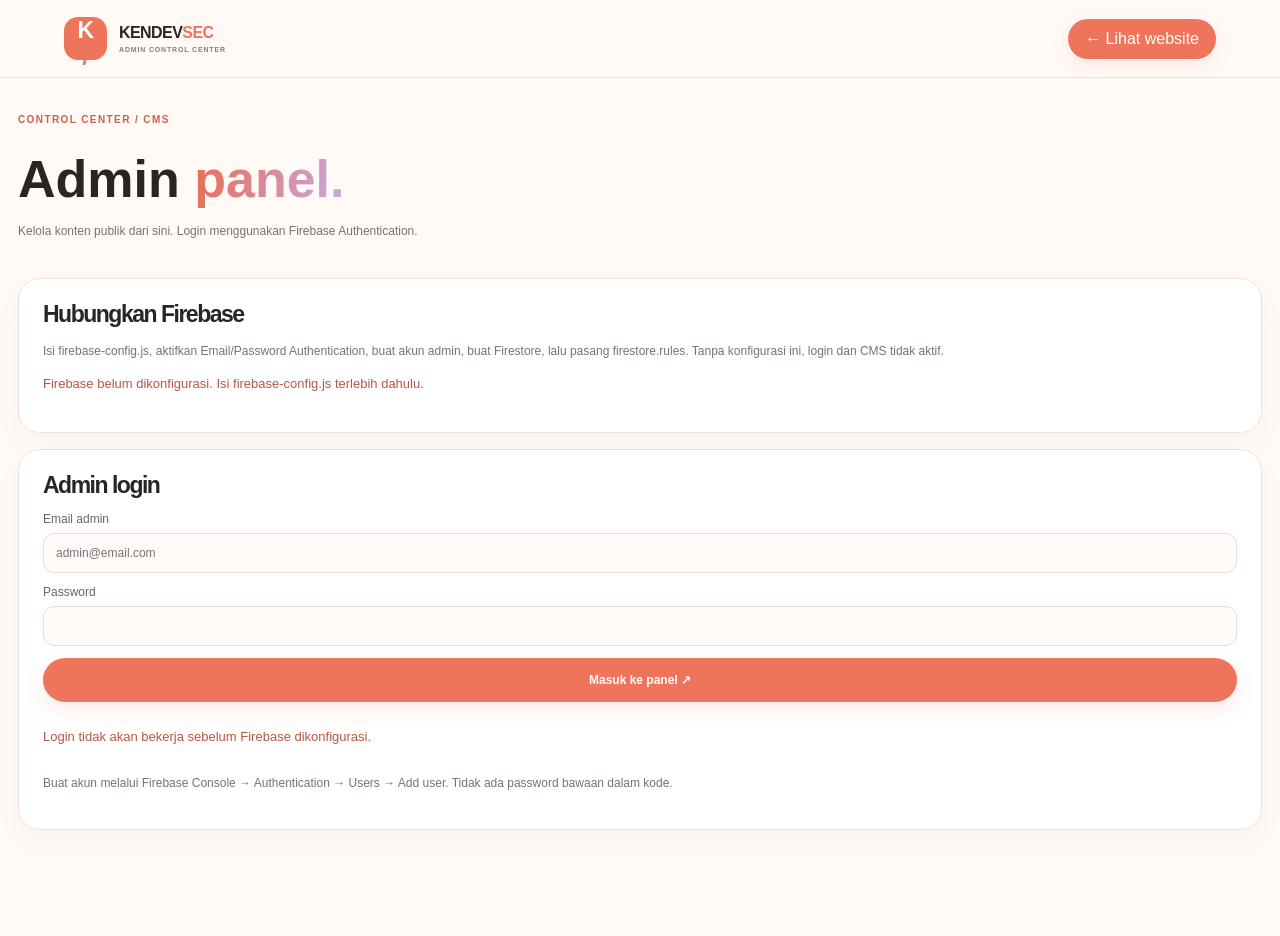
<file: admin.html>
<!doctype html><html lang="id"><head><link rel="icon" href="favicon.svg" type="image/svg+xml"><meta charset="utf-8"><meta name="viewport" content="width=device-width,initial-scale=1"><meta name="theme-color" content="#070812"><title>Admin Console | KENDEVSEC</title><link rel="stylesheet" href="styles.css"><style>
.admin-wrap{max-width:1180px;margin:auto;padding:36px 18px 90px}.admin-head{display:flex;justify-content:space-between;align-items:center;gap:14px;margin-bottom:22px}.admin-card{background:rgba(13,20,34,.96);border:1px solid var(--line);border-radius:16px;padding:22px;margin:16px 0}.admin-card h2{font-size:23px;margin:0 0 14px}.admin-form{display:grid;gap:12px}.admin-form label{display:grid;gap:7px;color:#c0cde0;font-size:12px}.admin-form input:not([type=checkbox]),.admin-form textarea,.admin-form select{width:100%;background:#080f1b;border:1px solid #29384e;color:#eef5ff;padding:12px;border-radius:9px;font:inherit}.admin-form input[type=checkbox]{width:auto;accent-color:#a78bfa}.admin-grid{display:grid;grid-template-columns:1fr 1fr;gap:12px}.admin-nav{display:flex;gap:8px;overflow:auto;padding:5px 0 12px}.admin-nav button{white-space:nowrap;border:1px solid var(--line);background:#0c1424;color:#d9e4f4;border-radius:9px;padding:10px 13px;cursor:pointer}.admin-nav button.active{background:linear-gradient(120deg,#6d3cd2,#2369ba);color:white}.tab-panel{display:none}.tab-panel.active{display:block}.admin-list{display:grid;gap:8px;margin-top:16px}.item-row{display:flex;justify-content:space-between;align-items:center;gap:12px;border-top:1px solid var(--line);padding:13px 0}.item-row p{margin:5px 0;color:var(--muted);font-size:12px}.item-actions{display:flex;gap:7px;flex-wrap:wrap}.danger{background:#351823;border:1px solid #7d2f43;color:#ffc1ce;border-radius:8px;padding:9px 12px;cursor:pointer}.small-btn{background:#18243a;color:#dce9ff;border:1px solid #31415b;border-radius:8px;padding:9px 12px;cursor:pointer}.hidden{display:none!important}.admin-message{color:#8de9ff;font-size:13px;line-height:1.6}.admin-note{font-size:12px;color:var(--muted);line-height:1.7}.status-pill{font-size:11px;color:#b7f7d5;background:#123327;padding:5px 8px;border-radius:99px}@media(max-width:650px){.admin-grid{grid-template-columns:1fr}.admin-head{align-items:flex-start;flex-direction:column}.admin-card{padding:16px}.item-row{align-items:flex-start;flex-direction:column}}

/* ULTIMATE ADMIN — coordinated but distinct from the old cyber theme */
:root{--bg:#fffaf6;--panel:#fff;--panel2:#fff1eb;--text:#292522;--muted:#7d726b;--line:#eee3dc;--cyan:#ef745c;--blue:#f2a38c;--violet:#d7b8e8}
body{background:var(--bg);color:var(--text);font-family:'DM Sans',sans-serif}body:before{background-image:radial-gradient(#e8dcd4 .65px,transparent .65px);background-size:18px 18px;opacity:.25}.topbar{background:#fffaf6eF;border-bottom:1px solid var(--line)}.brand-mark{background:var(--cyan);color:white;border:0;box-shadow:none;transform:none}.brand-mark span,.brand-word>span{color:var(--cyan)}.brand-word small{color:#8b7d75}.nav-cta{background:var(--coral,#ef745c);color:#fff;border:0;border-radius:999px}.admin-wrap{max-width:1280px}.admin-head{margin-bottom:25px}.eyebrow{color:#c9614d}.gradient-text{background:linear-gradient(100deg,#e86d56,#c9a8df);-webkit-background-clip:text;background-clip:text;color:transparent}.admin-card{background:white;border:1px solid var(--line);border-radius:22px;box-shadow:0 12px 30px #4b2d1a08;padding:24px}.admin-card h2{color:#292522}.admin-form label{color:#70645d}.admin-form input:not([type=checkbox]),.admin-form textarea,.admin-form select{background:#fffaf7;border:1px solid #e9dcd4;color:#292522;border-radius:11px}.admin-form input:focus,.admin-form textarea:focus,.admin-form select:focus{outline:2px solid #f2c0b4;border-color:#ef745c}.admin-form input[type=checkbox]{accent-color:#ef745c}.admin-nav button{background:white;color:#655a53;border:1px solid var(--line);border-radius:999px}.admin-nav button.active{background:#ef745c;color:white;border-color:#ef745c}.button.primary{background:#ef745c;color:white;box-shadow:0 8px 20px #ef745c24}.button.secondary{background:white;color:#6d5148;border:1px solid var(--line)}.item-row{border-color:var(--line)}.item-row p,.admin-note{color:var(--muted)}.admin-message{color:#b95542}.small-btn{background:#fff1eb;color:#a54d3c;border:1px solid #f2d3ca;border-radius:999px}.danger{background:#fff0f0;color:#b63e4b;border:1px solid #f1c6cb;border-radius:999px}.status-pill{background:#e5f2e5;color:#527b59}.hidden{display:none!important}
</style></head><body><header class="topbar"><a class="brand" href="index.html"><span class="brand-mark">K<span>/</span></span><span class="brand-word">KENDEV<span>SEC</span><small>ADMIN CONTROL CENTER</small></span></a><a class="nav-cta" href="index.html">← Lihat website</a></header><main class="admin-wrap"><div class="admin-head"><div><div class="eyebrow">CONTROL CENTER / CMS</div><h1 style="font-size:clamp(32px,5vw,52px);margin:0">Admin <span class="gradient-text">panel.</span></h1><p class="admin-note">Kelola konten publik dari sini. Login menggunakan Firebase Authentication.</p></div><button id="logout" class="button secondary hidden" type="button">Keluar</button></div>
<section class="admin-card" id="setupNotice"><h2>Hubungkan Firebase</h2><p class="admin-note">Isi firebase-config.js, aktifkan Email/Password Authentication, buat akun admin, buat Firestore, lalu pasang firestore.rules. Tanpa konfigurasi ini, login dan CMS tidak aktif.</p><p class="admin-message" id="status">Memeriksa konfigurasi…</p></section>
<section class="admin-card" id="loginCard"><h2>Admin login</h2><form id="loginForm" class="admin-form"><label>Email admin<input type="email" name="email" required autocomplete="username" placeholder="admin@email.com"></label><label>Password<input type="password" name="password" required autocomplete="current-password" minlength="6"></label><button class="button primary" type="submit">Masuk ke panel ↗</button><p id="loginMsg" class="admin-message"></p></form><p class="admin-note">Buat akun melalui Firebase Console → Authentication → Users → Add user. Tidak ada password bawaan dalam kode.</p></section>
<div id="dashboard" class="hidden"><nav class="admin-nav" aria-label="Menu admin"><button class="active" data-tab="settings">Pengaturan</button><button data-tab="services">Layanan</button><button data-tab="articles">Blog & Artikel</button><button data-tab="faqs">FAQ</button><button data-tab="testimonials">Testimoni</button><button data-tab="sections">Section Builder</button><button data-tab="orders">Pesanan</button><button data-tab="users">Admin & Role</button><button data-tab="audit">Audit Log</button><button data-tab="export">Ekspor Data</button></nav>
<section class="admin-card tab-panel active" id="tab-settings"><h2>Pengaturan dan isi website</h2><form id="settingsForm" class="admin-form"><div class="admin-grid"><label>Nama brand<input name="brandName" value="KENDEVSEC" maxlength="80"></label><label>WhatsApp (format internasional)<input name="whatsapp" value="62895636069948" maxlength="20"></label><label>Instagram username<input name="instagram" value="kendevsec" maxlength="80"></label><label>Slogan singkat<input name="slogan" value="YOUR NEXT DIGITAL ADVANTAGE" maxlength="120"></label></div><label>Hero title<input name="heroTitle" placeholder="Turn ideas into digital impact." maxlength="180"></label><label>Deskripsi hero<textarea name="heroDescription" rows="2" maxlength="500"></textarea></label><label>Deskripsi tentang kami<textarea name="aboutText" rows="3" maxlength="1000"></textarea></label><label>Pesan maintenance<textarea name="maintenanceMessage" rows="2" maxlength="500">Website sedang dalam pemeliharaan. Silakan kembali beberapa saat lagi.</textarea></label><label><span><input type="checkbox" name="maintenance"> Aktifkan maintenance mode pada website publik</span></label><button class="button primary" type="submit">Simpan pengaturan</button><p id="settingsMsg" class="admin-message"></p></form></section>
<section class="admin-card tab-panel" id="tab-services"><h2>Kelola layanan</h2><form id="serviceForm" class="admin-form"><input type="hidden" name="id"><div class="admin-grid"><label>Nama layanan<input name="name" required maxlength="100"></label><label>Kategori<input name="category" maxlength="70" placeholder="IT / SOCIAL MEDIA"></label><label>Harga atau mulai dari<input name="price" maxlength="80" placeholder="Mulai Rp ... / Konsultasi"></label><label>Ikon/emoji<input name="icon" maxlength="8" placeholder="⌘"></label></div><label>Deskripsi<textarea name="description" rows="3" required maxlength="500"></textarea></label><label><span><input type="checkbox" name="active" checked> Tampilkan di website</span></label><div class="item-actions"><button class="button primary" type="submit">Simpan layanan</button><button class="small-btn" type="button" data-reset="serviceForm">Batal / bersihkan</button></div><p id="serviceMsg" class="admin-message"></p></form><div id="serviceList" class="admin-list"></div></section>
<section class="admin-card tab-panel" id="tab-articles"><h2>Blog & artikel</h2><form id="articleForm" class="admin-form"><input type="hidden" name="id"><div class="admin-grid"><label>Judul artikel<input name="title" required maxlength="180"></label><label>Kategori<input name="category" maxlength="80" placeholder="Cybersecurity / Tutorial IT"></label><label>Penulis<input name="author" maxlength="80" value="KENDEVSEC"></label><label>Emoji sampul<input name="coverEmoji" maxlength="8" value="✳"></label></div><label>Ringkasan / excerpt<textarea name="excerpt" rows="2" maxlength="400" required></textarea></label><label>Isi artikel<textarea name="body" rows="8" maxlength="20000" required placeholder="Tulis artikel lengkap di sini…"></textarea></label><label><span><input type="checkbox" name="published"> Publikasikan sekarang (jika tidak dicentang akan menjadi draf)</span></label><div class="item-actions"><button class="button primary" type="submit">Simpan artikel</button><button class="small-btn" type="button" data-reset="articleForm">Batal / bersihkan</button></div><p id="articleMsg" class="admin-message"></p></form><div id="articleList" class="admin-list"></div></section>
<section class="admin-card tab-panel" id="tab-faqs"><h2>FAQ / pertanyaan umum</h2><form id="faqForm" class="admin-form"><input type="hidden" name="id"><label>Pertanyaan<input name="question" required maxlength="240"></label><label>Jawaban<textarea name="answer" rows="4" required maxlength="1500"></textarea></label><label><span><input type="checkbox" name="active" checked> Tampilkan di website</span></label><div class="item-actions"><button class="button primary" type="submit">Simpan FAQ</button><button class="small-btn" type="button" data-reset="faqForm">Batal / bersihkan</button></div><p id="faqMsg" class="admin-message"></p></form><div id="faqListAdmin" class="admin-list"></div></section>
<section class="admin-card tab-panel" id="tab-testimonials"><h2>Testimoni</h2><form id="testimonialForm" class="admin-form"><input type="hidden" name="id"><div class="admin-grid"><label>Nama tampilan<input name="name" required maxlength="100"></label><label>Peran / bisnis<input name="role" maxlength="100"></label></div><label>Isi testimoni<textarea name="quote" rows="4" required maxlength="1200"></textarea></label><label><span><input type="checkbox" name="active" checked> Tampilkan di website</span></label><div class="item-actions"><button class="button primary" type="submit">Simpan testimoni</button><button class="small-btn" type="button" data-reset="testimonialForm">Batal / bersihkan</button></div><p id="testimonialMsg" class="admin-message"></p></form><div id="testimonialList" class="admin-list"></div></section>
<section class="admin-card tab-panel" id="tab-sections"><h2>Section Builder sederhana</h2><p class="admin-note">Buat blok konten tambahan yang ditampilkan di halaman utama. Untuk keamanan, isi teks ditampilkan sebagai teks biasa, bukan HTML/JavaScript.</p><form id="sectionForm" class="admin-form"><input type="hidden" name="id"><label>Judul section<input name="title" required maxlength="150"></label><label>Label kecil / kategori<input name="eyebrow" maxlength="80" placeholder="FEATURED / UPDATE"></label><label>Konten<textarea name="body" rows="4" required maxlength="2500"></textarea></label><label><span><input type="checkbox" name="active" checked> Aktifkan section</span></label><div class="item-actions"><button class="button primary" type="submit">Simpan section</button><button class="small-btn" type="button" data-reset="sectionForm">Batal / bersihkan</button></div><p id="sectionMsg" class="admin-message"></p></form><div id="sectionList" class="admin-list"></div></section>

<section class="admin-card tab-panel" id="tab-orders"><h2>Manajemen pesanan</h2><p class="admin-note">Daftar pesanan tersimpan di Firestore. Pelanggan tetap dapat melanjutkan konfirmasi melalui WhatsApp.</p><div class="admin-grid"><label>Cari pesanan<input id="orderSearch" placeholder="Kode / nama / layanan"></label><label>Filter status<select id="orderStatusFilter"><option value="">Semua status</option><option>Menunggu</option><option>Diproses</option><option>Selesai</option><option>Dibatalkan</option></select></label></div><div class="item-actions"><button class="small-btn" type="button" id="refreshOrders">Muat ulang pesanan</button><button class="small-btn" type="button" id="exportOrders">Unduh CSV pesanan</button></div><p id="ordersMsg" class="admin-message"></p><div id="ordersList" class="admin-list"></div></section>
<section class="admin-card tab-panel" id="tab-users"><h2>Admin & role access</h2><p class="admin-note">Daftar ini adalah metadata role aplikasi. Membuat akun login baru tetap dilakukan melalui Firebase Authentication Console; jangan pernah menyimpan password di Firestore.</p><form id="roleForm" class="admin-form"><div class="admin-grid"><label>Email akun admin<input name="email" type="email" required maxlength="200"></label><label>Role<select name="role"><option value="admin">Admin</option><option value="editor">Editor konten</option><option value="orders">Pengelola pesanan</option><option value="viewer">Hanya lihat</option></select></label></div><label>Nama tampilan<input name="displayName" maxlength="100"></label><button class="button primary" type="submit">Simpan role metadata</button><p id="roleMsg" class="admin-message"></p></form><div id="roleList" class="admin-list"></div><p class="admin-note">Penting: role berbasis dokumen tidak otomatis membatasi Firebase Authentication. Untuk pembatasan otoritatif, rules harus divalidasi memakai custom claims atau dokumen role yang diperiksa di rules sebelum akses produksi.</p></section>
<section class="admin-card tab-panel" id="tab-audit"><h2>Audit log aktivitas</h2><p class="admin-note">Log mencatat aksi CRUD yang dilakukan melalui panel ini setelah modul audit diaktifkan.</p><div class="item-actions"><button class="small-btn" type="button" id="refreshAudit">Muat ulang log</button><button class="small-btn" type="button" id="exportAudit">Unduh CSV log</button></div><p id="auditMsg" class="admin-message"></p><div id="auditList" class="admin-list"></div></section>
<section class="admin-card tab-panel" id="tab-export"><h2>Ekspor data</h2><p class="admin-note">Unduh data yang dapat diakses oleh akun admin dalam format CSV untuk pencadangan lokal.</p><div class="item-actions"><button class="small-btn" type="button" data-export-collection="services">Layanan CSV</button><button class="small-btn" type="button" data-export-collection="articles">Artikel CSV</button><button class="small-btn" type="button" data-export-collection="faqs">FAQ CSV</button><button class="small-btn" type="button" data-export-collection="testimonials">Testimoni CSV</button><button class="small-btn" type="button" data-export-collection="customSections">Section CSV</button><button class="small-btn" type="button" data-export-collection="orders">Pesanan CSV</button><button class="small-btn" type="button" data-export-collection="auditLogs">Audit log CSV</button></div><p id="exportMsg" class="admin-message"></p><p class="admin-note">Ekspor berisi data dari Firebase yang sedang dikonfigurasi, bukan data website lama.</p></section>
</div></main><script type="module" src="admin.js"></script></body></html>
</file>
<file: styles.css>
:root{--bg:#070812;--panel:#0d1020;--panel2:#12182a;--text:#f4f5ff;--muted:#9ca6bd;--line:rgba(166,183,230,.16);--cyan:#79f7df;--blue:#8198ff;--violet:#c5a2ff;--font:'DM Sans',sans-serif;--display:'Space Grotesk',sans-serif}*{box-sizing:border-box}html{scroll-behavior:smooth;scroll-padding-top:95px}body{margin:0;background:var(--bg);color:var(--text);font-family:var(--font);overflow-x:hidden}body:before{content:"";position:fixed;inset:0;pointer-events:none;z-index:-3;background-image:linear-gradient(rgba(132,151,211,.045) 1px,transparent 1px),linear-gradient(90deg,rgba(132,151,211,.045) 1px,transparent 1px);background-size:55px 55px;mask-image:linear-gradient(to bottom,#000,transparent 90%)}#starfield{position:fixed;inset:0;width:100%;height:100%;z-index:-2;pointer-events:none}.aurora{position:fixed;width:48vw;height:48vw;min-width:360px;min-height:360px;filter:blur(110px);opacity:.12;pointer-events:none;z-index:-2;border-radius:50%;animation:auroraDrift 18s ease-in-out infinite alternate}.aurora-one{background:#514aff;top:-22vw;left:-17vw}.aurora-two{background:#00dcb5;right:-22vw;bottom:-25vw;animation-delay:-8s}.grain{position:fixed;inset:0;z-index:-1;pointer-events:none;opacity:.045;background-image:url("data:image/svg+xml,%3Csvg viewBox='0 0 180 180' xmlns='http://www.w3.org/2000/svg'%3E%3Cfilter id='n'%3E%3CfeTurbulence type='fractalNoise' baseFrequency='.85' numOctaves='3' stitchTiles='stitch'/%3E%3C/filter%3E%3Crect width='100%25' height='100%25' filter='url(%23n)' opacity='.7'/%3E%3C/svg%3E")}@keyframes auroraDrift{to{transform:translate(7vw,5vw) scale(1.15)}}a{color:inherit;text-decoration:none}button,input,textarea,select{font:inherit}.topbar{height:86px;display:flex;align-items:center;justify-content:space-between;padding:0 max(4.7vw,22px);border-bottom:1px solid var(--line);background:rgba(7,8,18,.78);backdrop-filter:blur(22px);position:sticky;top:0;z-index:20}.brand{display:flex;align-items:center;gap:12px;font-family:var(--display);font-weight:700;letter-spacing:.045em;font-size:16px;flex-shrink:0}.brand-mark{width:43px;height:43px;display:grid;place-items:center;border:1px solid #79f7df9c;border-radius:13px;color:var(--cyan);font-size:23px;box-shadow:inset 0 0 22px #79f7df16,0 0 22px #79f7df0c;transform:rotate(-4deg)}.brand-mark span,.brand-word>span{color:var(--cyan)}.brand-word small{display:block;color:#8b96b2;font:600 7px var(--font);letter-spacing:.18em;margin-top:4px}.topbar nav{display:flex;align-items:center;gap:clamp(12px,1.7vw,25px);font-size:11px;color:#c3c9dc}.topbar nav>a:not(.nav-cta):not(.admin-link):hover,.footer-links a:hover{color:var(--cyan)}.nav-cta,.admin-link{padding:11px 13px;border:1px solid #79f7df55;border-radius:8px;color:var(--cyan);white-space:nowrap}.nav-cta span{margin-left:9px}.admin-link{border-color:var(--line);color:#c4cbe0}.sound-btn,.menu-toggle{border:1px solid var(--line);border-radius:8px;padding:9px 10px;background:#111426;color:#d3daec;cursor:pointer;font-size:10px;white-space:nowrap}.dj-btn{color:var(--cyan)}.menu-toggle{display:none}.section{padding:115px max(7vw,24px);max-width:1600px;margin:auto}.hero{min-height:790px;display:grid;grid-template-columns:1fr 1fr;align-items:center;gap:3vw;position:relative;padding-top:75px;padding-bottom:90px}.hero-copy{position:relative;z-index:3}.eyebrow{font-size:9px;letter-spacing:.19em;font-weight:700;color:var(--cyan);display:flex;align-items:center;gap:10px;margin-bottom:24px}.live-dot{width:6px;height:6px;border-radius:50%;background:var(--cyan);box-shadow:0 0 15px var(--cyan);animation:blink 1.7s infinite}.eyebrow-line{height:1px;width:35px;background:#79f7df55}.hero-kicker{font-size:10px;letter-spacing:.25em;color:#9aa4c1;margin-bottom:15px}.hero h1,h2{font-family:var(--display);letter-spacing:-.065em;line-height:1.02}.hero h1{font-size:clamp(54px,7.4vw,105px);margin:0 0 26px}.gradient-text{background:linear-gradient(100deg,#79f7df 4%,#8fa9ff 54%,#d3a6ff 100%);-webkit-background-clip:text;background-clip:text;color:transparent}.hero-lead{color:var(--muted);font-size:15px;line-height:1.9;max-width:490px}.hero-actions{display:flex;gap:12px;flex-wrap:wrap;margin:32px 0 42px}.button{display:inline-flex;align-items:center;justify-content:center;gap:25px;border:0;border-radius:8px;padding:15px 19px;font-weight:700;font-size:11px;cursor:pointer;transition:transform .25s,box-shadow .25s,border-color .25s}.button:hover{transform:translateY(-3px)}.primary{color:#071214;background:linear-gradient(110deg,var(--cyan),#c1ffe9);box-shadow:0 9px 30px #79f7df19}.primary:hover{box-shadow:0 12px 38px #79f7df38}.ghost{border:1px solid var(--line);background:#11142680;color:#e5e9f8}.play-circle{display:grid;place-items:center;width:22px;height:22px;border:1px solid #79f7df6b;border-radius:50%;font-size:8px;color:var(--cyan)}.hero-proof{display:flex;align-items:center;gap:15px;padding-top:24px;border-top:1px solid var(--line);max-width:500px}.proof-icon-stack{display:flex;padding-left:3px}.proof-icon-stack i{font-style:normal;width:30px;height:30px;border-radius:50%;display:grid;place-items:center;margin-left:-4px;background:#171e35;border:1px solid #2d3a59;color:var(--cyan);font-size:11px}.hero-proof p{display:flex;flex-direction:column;gap:4px;margin:0}.hero-proof p strong{font-size:10px}.hero-proof p span{font-size:9px;color:var(--muted)}.proof-divider{height:31px;width:1px;background:var(--line);margin-left:auto}.proof-stat{display:flex;align-items:center;gap:8px}.proof-stat strong{font:600 24px var(--display);color:var(--cyan)}.proof-stat strong span{color:#65718d}.proof-stat small{font-size:7px;letter-spacing:.13em;color:#a3aec7;line-height:1.6}.hero-stage{height:520px;position:relative;display:grid;place-items:center;isolation:isolate}.hero-stage:before{content:"";position:absolute;width:75%;height:75%;border-radius:50%;background:radial-gradient(circle,#423f9e2b 0%,#162a4920 45%,transparent 70%);filter:blur(18px)}.stage-label{position:absolute;top:20px;font-size:8px;letter-spacing:.17em;color:#8b98b8}.label-left{left:0;display:flex;align-items:center;gap:8px}.label-dot{width:5px;height:5px;background:var(--cyan);border-radius:50%}.label-right{right:0}.portal-ring{position:absolute;border:1px solid #8295ff24;border-radius:50%;transform:rotate(-25deg);width:390px;height:390px}.ring-a{animation:orbitA 22s linear infinite}.ring-a:before,.ring-b:after{content:"";position:absolute;width:8px;height:8px;border-radius:50%;background:var(--cyan);box-shadow:0 0 18px var(--cyan);top:15%;left:13%}.ring-b{width:450px;height:290px;border-color:#79f7df28;transform:rotate(53deg);animation:orbitB 28s linear infinite}.ring-b:after{top:auto;left:auto;right:12%;bottom:15%;background:var(--violet);box-shadow:0 0 18px var(--violet)}.ring-c{width:300px;height:440px;border-color:#c5a2ff20;transform:rotate(72deg);animation:orbitA 32s linear infinite reverse}.stage-orb{width:245px;height:245px;border-radius:50%;padding:1px;background:conic-gradient(from 20deg,#79f7df,#6377ff,#bd8fff,#79f7df);box-shadow:0 0 65px #6c7aff1c,0 0 130px #6e4fff10;animation:orbFloat 6s ease-in-out infinite}.orb-inner{height:100%;width:100%;border-radius:50%;background:radial-gradient(circle at 45% 35%,#1c2b47,#090b19 68%);display:flex;flex-direction:column;align-items:center;justify-content:center;position:relative;overflow:hidden}.orb-inner:before{content:"";position:absolute;inset:15px;border:1px solid #a8b7ff22;border-radius:50%}.orb-logo{font:700 78px var(--display);letter-spacing:-.15em;color:var(--cyan);text-shadow:0 0 40px #79f7df44;z-index:1}.orb-logo span{color:#929eff}.orb-caption{font-size:8px;letter-spacing:.35em;margin:3px 0 13px;z-index:1}.orb-line{height:1px;width:70px;background:linear-gradient(90deg,transparent,var(--cyan),transparent);margin-bottom:11px}.orb-status{font-size:7px;letter-spacing:.13em;color:#a8b7d0}.orb-status i{display:inline-block;width:5px;height:5px;border-radius:50%;background:var(--cyan);margin-right:5px}.floating-panel{position:absolute;z-index:2;display:flex;align-items:center;gap:11px;padding:13px;background:#101426d9;border:1px solid #a6b7e629;border-radius:10px;backdrop-filter:blur(14px);box-shadow:0 16px 40px #0004;animation:panelFloat 5s ease-in-out infinite}.floating-panel>div{display:flex;flex-direction:column;gap:5px}.mini-icon{display:grid;place-items:center;width:35px;height:35px;border-radius:8px;background:#8298ff17;color:#a5b5ff;font-size:18px}.mini-icon.green{color:var(--cyan);background:#79f7df13}.floating-panel small{font-size:7px;letter-spacing:.13em;color:#8995b1}.floating-panel strong{font-size:9px;font-weight:600}.panel-arrow{color:var(--cyan);font-size:13px}.panel-a{top:130px;right:-5px}.panel-b{bottom:118px;left:-5px;animation-delay:-2s}.stage-coordinate{position:absolute;bottom:15px;right:0;color:#727d9a;font-size:7px;letter-spacing:.2em}.hero-bottom{position:absolute;bottom:28px;left:7vw;right:7vw;display:flex;justify-content:space-between;color:#77829f;font-size:8px;letter-spacing:.18em}.hero-bottom b{color:var(--cyan);margin-left:9px}.hero-bottom i{font-style:normal;color:var(--cyan);margin-left:8px}@keyframes orbitA{to{transform:rotate(335deg)}}@keyframes orbitB{to{transform:rotate(413deg)}}@keyframes orbFloat{50%{transform:translateY(-12px) scale(1.025)}}@keyframes panelFloat{50%{transform:translateY(-7px)}}@keyframes blink{50%{opacity:.3}}.ticker{overflow:hidden;border-block:1px solid var(--line);background:#0b0e1a9c;padding:17px 0}.ticker-track{display:flex;align-items:center;justify-content:space-around;gap:36px;min-width:900px;animation:ticker 35s linear infinite}.ticker span{font-size:9px;letter-spacing:.2em;color:#b3bdd5;white-space:nowrap}.ticker i{font-style:normal;color:var(--cyan);font-size:13px}@keyframes ticker{to{transform:translateX(-18%)}}.section-heading{display:flex;align-items:end;justify-content:space-between;gap:40px;margin-bottom:45px}.section-heading h2,.solution-copy h2,.about-copy h2,.process-head h2,.order-aside h2,.final-cta h2{font-size:clamp(39px,5.2vw,70px);margin:0}.section-intro{max-width:370px;color:var(--muted);font-size:12px;line-height:1.9;margin-bottom:5px}.service-grid{display:grid;grid-template-columns:repeat(3,1fr);gap:16px}.service-card{position:relative;min-height:360px;padding:27px;border:1px solid var(--line);border-radius:13px;background:linear-gradient(145deg,#121629d9,#0a0d19e8);overflow:hidden;transition:transform .3s,border-color .3s,background .3s}.service-card:before{content:"";position:absolute;width:220px;height:220px;right:-120px;top:-130px;border-radius:50%;background:#7a8cff0c;transition:transform .5s}.service-card:hover{transform:translateY(-8px);border-color:#79f7df66;background:linear-gradient(145deg,#151c32,#0a0d19)}.service-card:hover:before{transform:scale(1.5)}.service-card.featured{border-color:#79f7df47;background:linear-gradient(145deg,#112a2bd9,#0c1020)}.card-top{display:flex;align-items:center;justify-content:space-between;margin-bottom:30px}.service-icon{font-size:25px;color:var(--cyan)}.card-index{font-size:8px;letter-spacing:.15em;color:#7683a4}.tag{font-size:8px;letter-spacing:.18em;color:#9baaff}.service-card h3{font:600 24px/1.17 var(--display);margin:13px 0}.service-card p{font-size:11px;line-height:1.9;color:var(--muted);max-width:290px;min-height:63px}.text-link{display:flex;align-items:center;gap:20px;background:none;border:0;border-bottom:1px solid #79f7df36;padding:10px 0;color:var(--cyan);cursor:pointer;font-size:10px;font-weight:700;position:relative;z-index:1}.text-link span{font-size:15px}.card-watermark{position:absolute;bottom:-28px;right:15px;font:700 110px var(--display);color:#ffffff04;pointer-events:none}.service-foot{display:flex;justify-content:space-between;align-items:center;margin:20px 2px 0;font-size:9px;letter-spacing:.12em;color:#8b97b3}.service-foot span{display:flex;align-items:center;gap:8px}.service-foot i{width:5px;height:5px;background:var(--cyan);border-radius:50%}.service-foot a{color:var(--cyan);letter-spacing:0}.note-box{display:flex;gap:14px;padding:17px 20px;margin-top:24px;border:1px solid #8198ff24;border-radius:9px;background:#10142680;color:var(--cyan)}.note-box>span{font-size:17px}.note-box p{font-size:10px;line-height:1.8;color:var(--muted);margin:0}.note-box strong{color:#e5eaff}.solutions-section{border-block:1px solid var(--line);background:linear-gradient(100deg,#0c0e1b,#0d1420 50%,#0b0e1b)}.solution-layout{display:grid;grid-template-columns:.9fr 1.1fr;gap:9vw;align-items:center}.solution-copy>p{max-width:430px;color:var(--muted);font-size:12px;line-height:1.9;margin:24px 0 28px}.solution-list article{display:grid;grid-template-columns:35px 1fr 25px;gap:15px;align-items:start;padding:24px 0;border-bottom:1px solid var(--line)}.solution-list article:first-child{border-top:1px solid var(--line)}.solution-number{font:600 14px var(--display);color:var(--cyan)}.solution-list h3{font:600 17px var(--display);margin:0 0 8px}.solution-list p{font-size:11px;line-height:1.8;color:var(--muted);margin:0;max-width:390px}.solution-symbol{font-size:16px;color:#899bff}.about-section{display:grid;grid-template-columns:.9fr 1.1fr;gap:9vw;align-items:center}.about-visual{height:440px;position:relative;overflow:hidden;border:1px solid var(--line);border-radius:14px;background:radial-gradient(ellipse at center,#172441 0%,#0b0d1a 70%)}.about-grid{position:absolute;inset:0;background-image:linear-gradient(#9baeff0b 1px,transparent 1px),linear-gradient(90deg,#9baeff0b 1px,transparent 1px);background-size:35px 35px;mask-image:radial-gradient(ellipse,#000,transparent 80%)}.about-emblem{position:absolute;inset:0;display:flex;flex-direction:column;align-items:center;justify-content:center}.about-emblem>span{font:700 160px var(--display);letter-spacing:-.16em;color:var(--cyan);text-shadow:0 0 70px #79f7df22}.about-emblem>span span{color:#91a1ff}.about-emblem small{font-size:8px;letter-spacing:.32em;margin-top:8px}.about-stamp{position:absolute;bottom:25px;left:25px;font-size:8px;line-height:1.8;letter-spacing:.15em;color:#8c9ab9}.about-stamp b{color:var(--cyan)}.about-orbit{position:absolute;width:300px;height:300px;border:1px solid #79f7df21;border-radius:50%;left:50%;top:50%;transform:translate(-50%,-50%);animation:orbitA 35s linear infinite}.about-orbit:after{content:"";position:absolute;width:8px;height:8px;top:18%;left:17%;background:var(--cyan);border-radius:50%;box-shadow:0 0 20px var(--cyan)}.about-copy>p{color:var(--muted);line-height:2;font-size:12px;margin:24px 0 27px}.values>div{display:flex;gap:20px;padding:17px 0;border-top:1px solid var(--line)}.values>div>span{font:600 12px var(--display);color:var(--cyan)}.values strong{font-size:11px}.values p{font-size:10px;line-height:1.7;color:var(--muted);margin:6px 0 0}.process-section{border-top:1px solid var(--line)}.process-head{display:flex;align-items:end;justify-content:space-between;gap:30px}.process-head>p{max-width:300px;font-size:12px;line-height:1.8;color:var(--muted);margin-bottom:4px}.process-grid{display:grid;grid-template-columns:repeat(3,1fr);gap:25px;margin-top:50px}.process-grid article{position:relative}.process-number{font:600 38px var(--display);color:var(--cyan)}.process-line{height:1px;background:linear-gradient(90deg,#79f7df7d,transparent);margin:22px 0}.process-grid h3{font:600 19px var(--display);margin:0 0 10px}.process-grid p{max-width:290px;font-size:11px;line-height:1.9;color:var(--muted)}.order-section{padding-top:35px;padding-bottom:110px}.order-shell{display:grid;grid-template-columns:.8fr 1.2fr;border:1px solid #79f7df36;border-radius:16px;overflow:hidden;background:#0d1020;box-shadow:0 30px 100px #0003}.order-aside{padding:clamp(26px,4vw,55px);background:radial-gradient(ellipse at 0 0,#172e36,#0d1020 67%);position:relative;overflow:hidden}.order-aside:after{content:"K/";position:absolute;right:-30px;bottom:-50px;font:700 200px var(--display);color:#79f7df05;pointer-events:none}.order-aside h2{font-size:clamp(38px,4vw,58px)}.order-aside>p{font-size:11px;line-height:1.9;color:var(--muted);margin:23px 0 30px;max-width:330px}.contact-card{display:flex;align-items:center;gap:14px;margin-top:20px}.contact-icon{display:grid;place-items:center;width:40px;height:40px;border:1px solid #79f7df36;border-radius:10px;color:var(--cyan);font-size:19px}.contact-card>div{display:flex;flex-direction:column;gap:5px}.contact-card small{font-size:7px;letter-spacing:.17em;color:#8e9bb8}.contact-card strong{font-size:11px}.contact-card a{font-size:10px;color:var(--cyan)}.response-note{display:flex;align-items:center;gap:9px;margin-top:36px;font-size:7px;letter-spacing:.17em;color:#8e9bb8}.order-form{padding:clamp(25px,4vw,52px);display:grid;gap:15px}.form-title{display:flex;align-items:center;justify-content:space-between;padding-bottom:19px;border-bottom:1px solid var(--line);margin-bottom:3px}.form-title small{font-size:8px;letter-spacing:.18em;color:var(--cyan)}.form-title h3{font:600 23px var(--display);margin:7px 0 0}.form-title>span{font-size:8px;color:#7e8aa9;letter-spacing:.14em}.order-form label{display:grid;gap:8px;font-size:10px;color:#cbd2e6}.form-row{display:grid;grid-template-columns:1fr 1fr;gap:13px}.order-form input,.order-form textarea,.order-form select{width:100%;min-width:0;border:1px solid #29304a;background:#090c18;color:#eef1ff;border-radius:7px;padding:13px;outline:none;font-size:11px;resize:vertical}.order-form input:focus,.order-form textarea:focus,.order-form select:focus{border-color:var(--cyan);box-shadow:0 0 0 3px #79f7df10}.order-form select option{background:#0d1020}.submit-button{width:100%;margin-top:2px}.form-disclaimer{font-size:9px;color:#7884a1;line-height:1.7}.final-cta{position:relative;overflow:hidden;display:flex;align-items:center;justify-content:space-between;gap:30px;padding:70px max(9vw,25px);border-block:1px solid var(--line);background:linear-gradient(105deg,#101627,#11152a)}.final-cta h2{font-size:clamp(36px,5vw,62px);position:relative;z-index:1}.final-cta .eyebrow{position:relative;z-index:1}.final-cta .button{position:relative;z-index:1;flex-shrink:0}.cta-orbit{position:absolute;width:450px;height:450px;border:1px solid #79f7df15;border-radius:50%;right:5%;top:-160px;box-shadow:0 0 0 50px #79f7df03,0 0 0 100px #79f7df02}footer{border-top:1px solid var(--line);padding:28px max(4.7vw,22px);display:flex;justify-content:space-between;align-items:center;gap:20px}footer p{font-size:9px;color:var(--muted);margin:0}.footer-links{display:flex;gap:20px;font-size:9px;color:#b4bfd7}.footer-links a:hover{color:var(--cyan)}.toast{position:fixed;bottom:22px;left:50%;transform:translate(-50%,20px);opacity:0;pointer-events:none;background:#dffff7;color:#071414;padding:12px 18px;border-radius:9px;font-size:11px;z-index:50;transition:.3s;box-shadow:0 10px 35px #0004;max-width:90vw;text-align:center}.toast.show{opacity:1;transform:translate(-50%,0)}.maintenance{position:fixed;inset:0;background:#070812;z-index:100;display:grid;place-items:center;text-align:center;padding:25px}.maintenance h1{font-size:40px}.maintenance p{color:var(--muted);max-width:500px;line-height:1.8}.hidden{display:none!important}@media(max-width:1100px){.topbar{padding:0 22px}.topbar nav{gap:10px}.topbar nav>a:not(.nav-cta):not(.admin-link){display:none}.hero{gap:0}.hero-stage{transform:scale(.9)}.section{padding:90px 5vw}}@media(max-width:820px){.topbar{height:75px}.menu-toggle{display:block}.topbar nav{display:none;position:absolute;top:74px;left:0;right:0;padding:22px;background:#090c19f7;border-bottom:1px solid var(--line);flex-direction:column;align-items:stretch;gap:14px}.topbar nav.open{display:flex}.topbar nav>a:not(.nav-cta):not(.admin-link){display:block}.topbar nav .sound-btn{width:100%;text-align:left}.hero{grid-template-columns:1fr;padding-top:35px;min-height:auto;padding-bottom:75px}.hero-stage{grid-row:1;height:390px;transform:none}.hero-copy{grid-row:2}.hero h1{font-size:clamp(52px,11vw,83px)}.hero-bottom{bottom:20px;left:5vw;right:5vw}.hero-bottom span:nth-child(2){display:none}.section{padding:80px 24px}.section-heading,.process-head{align-items:start;flex-direction:column;gap:18px}.section-intro{max-width:520px}.service-grid{grid-template-columns:1fr 1fr}.service-card:last-child{grid-column:span 2}.solution-layout,.about-section{grid-template-columns:1fr;gap:45px}.about-visual{height:350px}.order-shell{grid-template-columns:1fr}.order-aside{padding:35px}.order-form{padding:30px}.final-cta{padding:60px 25px}}@media(max-width:560px){.brand{font-size:14px}.brand-mark{width:38px;height:38px}.brand-word small{font-size:6px}.hero-stage{height:330px;margin:0 -15px}.stage-orb{width:190px;height:190px}.orb-logo{font-size:60px}.portal-ring{width:280px;height:280px}.ring-b{width:330px;height:220px}.ring-c{width:230px;height:330px}.panel-a{top:70px;right:0}.panel-b{bottom:50px;left:0}.floating-panel{padding:9px;gap:8px}.floating-panel strong{font-size:8px}.floating-panel small{font-size:6px}.mini-icon{width:29px;height:29px}.stage-label{top:0}.stage-coordinate{bottom:0}.hero h1{font-size:53px}.hero-lead{font-size:13px}.hero-actions{margin:25px 0 32px}.hero-proof{gap:9px}.hero-proof p span{max-width:135px;line-height:1.5}.proof-stat strong{font-size:20px}.proof-stat small{font-size:6px}.ticker-track{gap:24px}.section{padding:65px 20px}.section-heading h2,.solution-copy h2,.about-copy h2,.process-head h2{font-size:42px}.service-grid{grid-template-columns:1fr}.service-card:last-child{grid-column:auto}.service-card{min-height:320px}.service-card p{min-height:0}.service-foot{align-items:flex-start;gap:14px;flex-direction:column}.solution-list article{grid-template-columns:25px 1fr 20px;gap:10px}.about-visual{height:300px}.about-emblem>span{font-size:130px}.process-grid{grid-template-columns:1fr;gap:16px;margin-top:35px}.process-grid article{padding-bottom:12px}.process-line{margin:13px 0}.process-grid p{max-width:100%}.order-section{padding-top:10px}.order-aside{padding:28px 22px}.order-aside h2{font-size:42px}.order-form{padding:25px 20px}.form-row{grid-template-columns:1fr}.final-cta{align-items:flex-start;flex-direction:column;padding:50px 22px}.final-cta h2{font-size:42px}footer{flex-wrap:wrap;align-items:flex-start}footer p{order:3;width:100%}.footer-links{flex-wrap:wrap;gap:13px}.footer-links a{font-size:8px}}@media(prefers-reduced-motion:reduce){*,*:before,*:after{animation-duration:.01ms!important;animation-iteration-count:1!important;scroll-behavior:auto!important;transition-duration:.01ms!important}}

/* CMS sections */
.content-grid{display:grid;grid-template-columns:repeat(3,minmax(0,1fr));gap:18px;margin-top:28px}.content-card{position:relative;overflow:hidden;background:linear-gradient(145deg,rgba(17,25,43,.94),rgba(8,13,25,.95));border:1px solid var(--line);border-radius:16px;padding:22px;min-height:230px;transition:transform .25s,border-color .25s}.content-card:hover{transform:translateY(-5px);border-color:rgba(157,112,255,.65)}.content-card h3{font-size:21px;margin:12px 0}.content-card p{color:var(--muted);font-size:14px;line-height:1.7}.content-cover{height:130px;border-radius:10px;margin-bottom:18px;display:grid;place-items:center;font:700 50px 'Space Grotesk',sans-serif;color:#e8dcff;background:radial-gradient(circle at 50% 20%,rgba(139,92,246,.6),transparent 50%),linear-gradient(135deg,#111a30,#090d18);border:1px solid rgba(160,120,255,.22)}.content-cover span{color:#64e8ff}.content-link{display:inline-flex;margin-top:10px;color:#c9b4ff;font-weight:700;text-decoration:none}.faq-list{max-width:900px;margin:28px auto 0;display:grid;gap:10px}.faq-list details{background:rgba(13,20,34,.9);border:1px solid var(--line);border-radius:12px;padding:18px 20px}.faq-list summary{cursor:pointer;font-weight:700;display:flex;justify-content:space-between;gap:15px;list-style:none}.faq-list summary::-webkit-details-marker{display:none}.faq-list details p{color:var(--muted);line-height:1.7;margin:14px 0 0}.hidden{display:none!important}.content-empty{margin-top:20px}@media(max-width:800px){.content-grid{grid-template-columns:1fr 1fr}}@media(max-width:560px){.content-grid{grid-template-columns:1fr}.content-card{padding:18px}}

/* KENDEVSEC CREATIVE MARKETPLACE — fresh visual identity */
:root{--bg:#fffaf6;--panel:#ffffff;--panel2:#fff1eb;--text:#292522;--muted:#77716d;--line:#eee3dc;--cyan:#ee755d;--blue:#f2a38c;--violet:#d7b8e8;--font:'DM Sans',sans-serif;--display:'Manrope','DM Sans',sans-serif;--coral:#ef745c;--peach:#ffd7c8;--lavender:#e9ddf5;--sage:#dce9dd;--butter:#fff0c9;--ink:#292522}
html{scroll-padding-top:88px}body{background:var(--bg);color:var(--text);font-family:var(--font)}body:before{background-image:radial-gradient(#e8dcd4 0.65px,transparent .65px);background-size:18px 18px;opacity:.24;mask-image:none;z-index:-4}#starfield,.aurora,.grain{display:none!important}a{color:inherit}.topbar{height:78px;padding:0 max(5vw,20px);background:rgba(255,250,246,.93);border-bottom:1px solid var(--line);backdrop-filter:blur(18px)}.brand{font-size:16px;letter-spacing:-.035em}.brand-mark{background:var(--coral);color:white;border:0;border-radius:14px;box-shadow:0 8px 18px #ef745c2a;transform:none}.brand-mark span,.brand-word>span{color:var(--coral)}.brand-word small{color:#8d8179;letter-spacing:.12em}.topbar nav{color:#655b55;font-size:12px;gap:clamp(10px,1.5vw,22px)}.topbar nav>a:not(.nav-cta):not(.admin-link):hover,.footer-links a:hover{color:var(--coral)}.nav-cta,.admin-link{background:var(--coral);color:white;border:1px solid var(--coral);border-radius:999px;padding:11px 17px;box-shadow:0 6px 18px #ef745c22}.admin-link{background:white;color:var(--ink);border-color:var(--line);box-shadow:none}.sound-btn,.menu-toggle{background:white;color:#4b403a;border:1px solid var(--line);border-radius:999px;font-size:11px;padding:9px 12px}.dj-btn{color:#c95b46;border-color:#f3c2b6}.section{padding:100px max(7vw,24px);max-width:1500px}.hero{min-height:720px;padding-top:70px;padding-bottom:90px;grid-template-columns:1.05fr .95fr;gap:5vw}.eyebrow{color:#c9614d;font-size:10px;letter-spacing:.14em}.live-dot{background:var(--coral);box-shadow:0 0 0 5px #ef745c1c;animation:none}.eyebrow-line{background:#ef745c55}.hero-kicker{color:#8a7a71;letter-spacing:.18em;font-size:11px}.hero h1,h2{font-family:var(--display);letter-spacing:-.065em;font-weight:800;line-height:1.03}.hero h1{font-size:clamp(48px,6.5vw,88px);margin-bottom:24px}.gradient-text{background:linear-gradient(105deg,#e86d56,#f2a58e 55%,#c9a8df);-webkit-background-clip:text;background-clip:text;color:transparent}.hero-lead,.section-intro,.solution-copy>p,.about-copy>p,.process-head>p,.order-aside>p{color:var(--muted);font-size:15px;line-height:1.85}.button{border-radius:999px;padding:15px 20px;font-size:12px;gap:18px}.primary{background:var(--coral);color:white;box-shadow:0 10px 25px #ef745c2a}.primary:hover{box-shadow:0 13px 30px #ef745c3d}.ghost{background:white;color:var(--ink);border:1px solid var(--line)}.play-circle{border-color:#f0b6a9;color:var(--coral)}.hero-proof{border-color:var(--line)}.proof-icon-stack i{background:var(--lavender);border:2px solid white;color:#765b8d}.proof-icon-stack i:nth-child(2){background:var(--sage);color:#51725a}.proof-icon-stack i:nth-child(3){background:var(--butter);color:#9a7937}.hero-proof p strong{font-size:11px}.hero-proof p span{font-size:10px;color:#8a817b}.proof-divider{background:var(--line)}.proof-stat strong{color:var(--coral)}.proof-stat small{color:#82776f}.hero-stage{height:500px;border-radius:38px;background:linear-gradient(145deg,#ffe8df 0%,#f8e8f8 47%,#e6f0e6 100%);overflow:hidden;border:1px solid #f0dfd7}.hero-stage:before{width:68%;height:68%;background:radial-gradient(circle,#ffffffa8,transparent 68%);filter:none}.stage-label{color:#8d6d62}.label-dot{background:var(--coral)}.portal-ring{border-color:#d98b7930}.ring-a{width:300px;height:300px}.ring-b{width:355px;height:240px;border-color:#b99bcb50}.ring-c{width:250px;height:350px;border-color:#91b19b70}.stage-orb{width:220px;height:220px;padding:7px;background:linear-gradient(135deg,#ef745c,#f4c6a8,#c9a8df);box-shadow:0 24px 55px #a8797933;animation:orbFloat 6s ease-in-out infinite}.orb-inner{background:linear-gradient(145deg,#fffefa,#fff0e8);color:var(--ink)}.orb-inner:before{border-color:#e8c9bd}.orb-logo{color:var(--coral);text-shadow:none}.orb-logo span{color:#9e83b7}.orb-caption{color:#69574e}.orb-line{background:linear-gradient(90deg,transparent,var(--coral),transparent)}.orb-status{color:#8a756a}.orb-status i{background:#71a67b}.floating-panel{background:#ffffffed;border:1px solid #fff;box-shadow:0 15px 35px #795c5520;border-radius:16px;color:var(--ink);backdrop-filter:blur(10px)}.mini-icon{background:#ffe4da;color:#ce6550}.mini-icon.green{background:#e0efe2;color:#5c8a67}.floating-panel small{color:#9b766b}.panel-arrow{color:var(--coral)}.stage-coordinate{color:#987d75}.hero-bottom{color:#877971;letter-spacing:.13em}.hero-bottom b,.hero-bottom i{color:var(--coral)}.ticker{border-block:1px solid var(--line);background:#fff4ee;padding:18px 0}.ticker span{color:#766960;font-weight:700}.ticker i{color:var(--coral)}.section-heading{margin-bottom:38px}.section-heading h2,.solution-copy h2,.about-copy h2,.process-head h2,.order-aside h2,.final-cta h2{font-size:clamp(38px,4.8vw,66px)}.section-intro{max-width:450px}.service-card,.content-card,.faq-list details{background:white;border:1px solid var(--line);border-radius:24px;box-shadow:0 10px 35px #4b2d1a06}.service-card{padding:26px;transition:transform .25s,box-shadow .25s,border-color .25s}.service-card:hover,.content-card:hover{transform:translateY(-5px);box-shadow:0 18px 40px #4b2d1a0c;border-color:#f0c2b5}.service-card.featured{background:linear-gradient(145deg,#fff0e9,#fffaf7);border-color:#f1c7ba}.card-top{margin-bottom:24px}.service-icon{background:#ffe2d8;color:#d76550;border-radius:13px}.service-card:nth-child(2) .service-icon{background:#e8ddf4;color:#85659d}.service-card:nth-child(3) .service-icon{background:#e0eddf;color:#62856a}.card-index,.tag{color:#b96a58;letter-spacing:.12em}.service-card h3{font-size:24px;letter-spacing:-.045em}.service-card p,.content-card p{color:var(--muted);line-height:1.8}.text-link{color:#c9614d}.card-watermark{color:#f8e9e2}.service-foot{border-color:var(--line);color:#897b73}.service-foot a{color:var(--coral)}.note-box{background:#fff2df;border:1px solid #f4e1bc;border-radius:15px;color:#75664d}.note-box>span{color:#bd8c34}.solutions-section{background:#fff1eb;border-block:1px solid #f4e0d7}.solution-list article{border-bottom:1px solid #ead8d0}.solution-number,.solution-symbol{color:var(--coral)}.solution-list article p{color:var(--muted)}.about-visual{background:linear-gradient(135deg,#f6dfd7,#e8def1,#e3efe2);border-radius:30px;min-height:400px;border:1px solid #eee0d8}.about-grid{opacity:.35;background-image:linear-gradient(#bd94881a 1px,transparent 1px),linear-gradient(90deg,#bd94881a 1px,transparent 1px)}.about-emblem{background:#fffaf3;border:1px solid white;color:var(--coral);box-shadow:0 20px 60px #8c6b6020}.about-emblem>span{color:var(--coral)}.about-emblem>span span{color:#ad8ec2}.about-stamp{border-color:#bc9788;color:#8b6e62}.about-orbit{border-color:#cf9e90}.values>div{border-color:var(--line)}.values>div>span{background:#ffe5dc;color:#ca6c58}.values p{color:var(--muted)}.process-grid article{background:white;border:1px solid var(--line);border-radius:20px;padding:24px}.process-number{color:var(--coral)}.process-line{background:linear-gradient(90deg,var(--coral),#f7d7ca)}.process-grid p{color:var(--muted)}.content-grid{grid-template-columns:repeat(3,minmax(0,1fr));gap:20px}.content-card{padding:22px;min-height:220px}.content-cover{height:145px;border-radius:16px;background:linear-gradient(135deg,#ffe3d9,#eee2f5 55%,#e0eee0);color:#b65e4d;border:0;font-size:42px}.content-cover span{color:#9e83b7}.faq-list details{padding:20px}.faq-list summary{color:var(--ink)}.faq-list details p{color:var(--muted)}.order-section{background:#fff0e9;border-block:1px solid #f0ddd4}.order-form-wrap,.order-aside{background:white;border:1px solid var(--line);border-radius:24px;box-shadow:0 14px 35px #4b2d1a08}.order-form-wrap{padding:28px}.order-form-wrap label{color:#71655e}.order-form-wrap input,.order-form-wrap textarea,.order-form-wrap select{background:#fffaf7;color:var(--ink);border:1px solid #e9dcd4;border-radius:12px}.order-form-wrap input:focus,.order-form-wrap textarea:focus,.order-form-wrap select:focus{outline:2px solid #f1b2a4;border-color:var(--coral)}.order-aside{background:linear-gradient(150deg,#fff,#f7edf7);padding:26px}.order-aside li,.order-aside p{color:var(--muted)}.final-cta{background:#f1e5f7;color:var(--ink);border:1px solid #e8d9ef;border-radius:30px}.final-cta p{color:#76677e}.final-cta .button{background:var(--coral);color:white}.footer{background:#292522;color:#fffaf6;border-top:0}.footer p,.footer-links a,.footer-bottom{color:#c4b8b0}.footer .brand-word small{color:#b6a9a1}.footer .brand-mark{background:var(--coral);color:white}.footer .brand-word>span{color:#ffb09d}.footer-links a:hover{color:#ffb09d}.toast,.notification{background:#292522;color:white;border:1px solid #574841;border-radius:12px}
@media(max-width:1000px){.topbar nav{gap:10px}.topbar nav>a,.topbar nav button{font-size:10px}.hero{gap:3vw}.hero-stage{height:430px}.stage-orb{width:190px;height:190px}.portal-ring.ring-a{width:270px;height:270px}.ring-b{width:310px;height:220px}.floating-panel{padding:10px}.floating-panel strong{font-size:8px}}
@media(max-width:800px){.topbar{height:72px}.topbar nav{background:#fffaf6;border:1px solid var(--line);box-shadow:0 20px 40px #47302714}.topbar nav a,.topbar nav button{font-size:13px}.hero{grid-template-columns:1fr;min-height:auto;padding-top:65px;padding-bottom:70px}.hero-copy{max-width:680px}.hero-stage{height:420px;margin-top:12px}.hero-bottom{left:24px;right:24px;bottom:20px}.section{padding-top:75px;padding-bottom:75px}.section-heading{align-items:flex-start;flex-direction:column;gap:12px}.content-grid{grid-template-columns:1fr 1fr}.about-section{gap:35px}}
@media(max-width:560px){.hero h1{font-size:clamp(44px,12vw,64px)}.hero-stage{height:350px;border-radius:24px}.stage-orb{width:160px;height:160px}.orb-logo{font-size:58px}.portal-ring.ring-a{width:220px;height:220px}.ring-b{width:245px;height:180px}.ring-c{width:190px;height:280px}.floating-panel{max-width:190px}.panel-a{right:8px;top:45px}.panel-b{left:8px;bottom:54px}.floating-panel strong{font-size:8px}.stage-label{top:12px;font-size:7px}.stage-coordinate{font-size:6px;bottom:10px}.hero-bottom{font-size:7px;letter-spacing:.06em}.hero-bottom span:nth-child(2){display:none}.hero-actions{gap:9px}.button{padding:14px 16px}.hero-proof{gap:10px}.proof-stat strong{font-size:20px}.content-grid{grid-template-columns:1fr}.service-card{padding:22px}.section{padding-left:21px;padding-right:21px}.order-form-wrap{padding:19px}.order-aside{padding:20px}.about-visual{min-height:320px}.final-cta{padding:28px 20px}}
@media(prefers-reduced-motion:reduce){*,*:before,*:after{animation-duration:.01ms!important;animation-iteration-count:1!important;scroll-behavior:auto!important;transition-duration:.01ms!important}}
</file>
